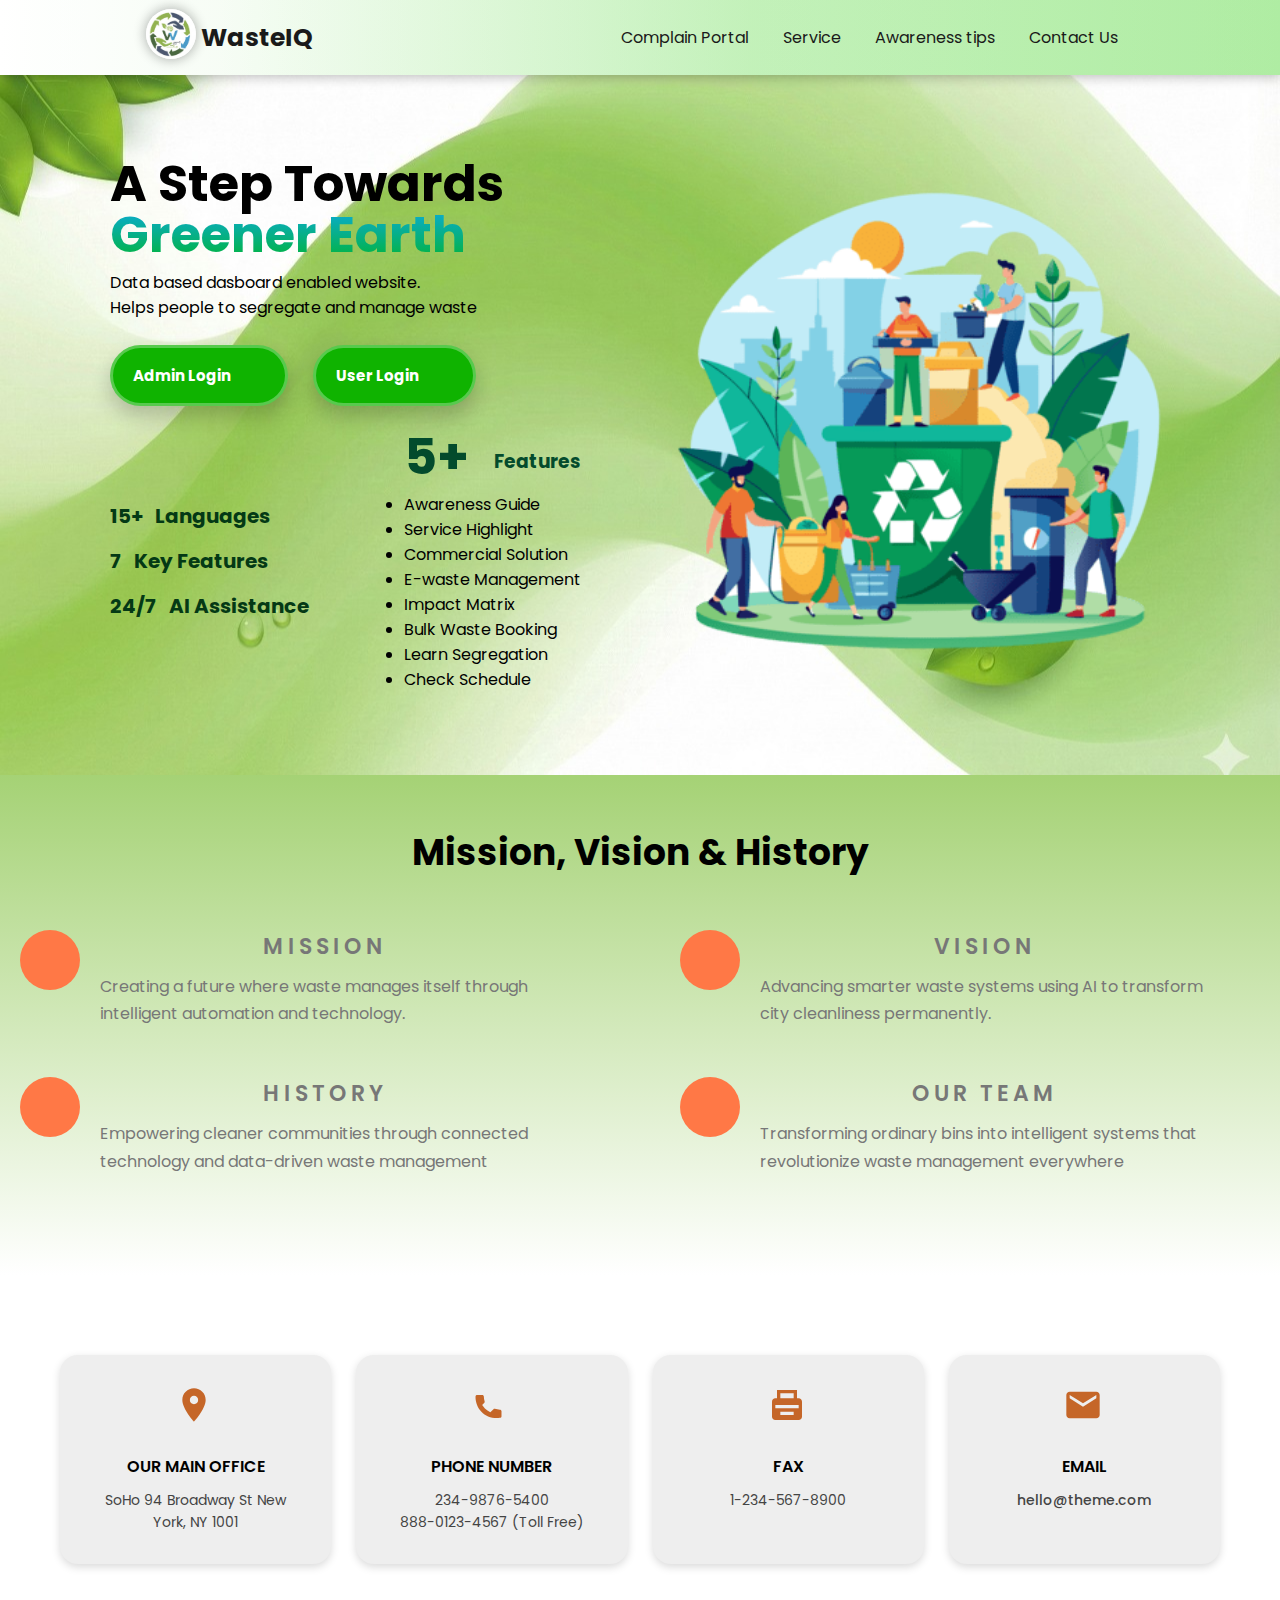
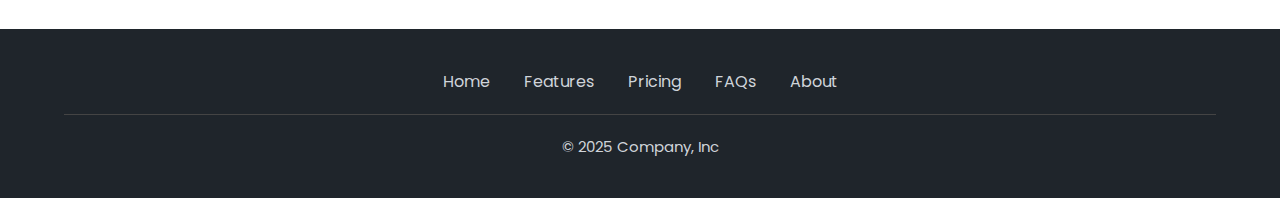
<file: waste_management/waste_iq/templates/index.html>
<!DOCTYPE html>
<html lang="en">

<head>
    <meta charset="UTF-8">
    <meta name="viewport" content="width=device-width, initial-scale=1.0">
    <title>Waste Management</title>
    <link rel="stylesheet" href="style.css">
    <link href="https://fonts.googleapis.com/css2?family=Poppins:wght@300;400;500;600;700&display=swap"
        rel="stylesheet">

</head>

<body>
    <!-- NAVBAR  -->
    <section class="navbar-main">
        <div class="navbar">
            <div class="logo">
                <div class="logo-icon">
                    <a href="index.html"><img src="logo.jpg" alt=""></a>
                </div>
                <div class="logo-note">
                    <a href="">WasteIQ</a>
                </div>
            </div>
            <div class="nav-note">
                <!-- <a href="dashboard.html">Dashboard</a> -->
                <a href="complaint_portal.html">Complain Portal</a>
                <a href="#About">Service</a>
                <a href="recycling_guide.html">Awareness tips</a>
                <a href="#contact">Contact Us</a>
            </div>
            <!-- <div class="sign-in">
                <button class="btn1" onclick="sign">Sign In</button>
            </div> -->
        </div>
    </section>

    <!-- MAIN  -->
    <section class="main-Cont">
        <div class="main">
            <div class="main-left">
                <h1>A Step Towards <br> <span>Greener Earth</span></h1>
                <p>Data based dasboard enabled website.<br>Helps people to segregate and manage waste</p>
                <div class="btn512">
                    <a href="driver_registration.html">
                        <button class="button" onclick="getst">Admin Login<svg fill="currentColor" viewBox="0 0 24 24"
                                class="icon"></svg></button>
                    </a>
                    <a href="login.html">
                        <button class="button">User Login<svg fill="currentColor" viewBox="0 0 24 24"
                                class="icon"></svg></button>
                    </a>
                </div>
                <div class="container">
                    <div class="containt">
                        <p>15+&nbsp;&nbsp; Languages </p>
                        <p>7 &nbsp;&nbsp;Key Features </p>
                        <p>24/7&nbsp;&nbsp; AI Assistance </p>
                    </div>
                    <div class="containt2">

                        <div class="main-left-mid" style="color: rgb(3, 75, 44);">
                            <h1>5+</h1>
                            <h3> Features </h3>
                        </div>
                        <div class="main-left-bottom">
                            <li>Awareness Guide</li>
                            <li>Service Highlight</li>
                            <li>Commercial Solution</li>
                            <li>E-waste Management</li>
                            <li>Impact Matrix</li>
                            <li>Bulk Waste Booking</li>
                            <li>Learn Segregation</li>
                            <li>Check Schedule</li>
                        </div>
                    </div>
                </div>
            </div>
            <div class="main-right">
                <img src="img1.png" alt="">
            </div>
        </div>
    </section>
    <!-- VISION  -->
    <section class="section" id="About">
        <h1 class="title">Mission, Vision & History</h1>

        <div class="grid-box">

            <!-- MISSION -->
            <div class="item">
                <div class="circle"></div>
                <div class="text">
                    <h2>MISSION</h2>
                    <p>
                        Creating a future where waste manages itself through intelligent automation and technology.
                    </p>
                </div>
            </div>

            <!-- VISION -->
            <div class="item">
                <div class="circle"></div>
                <div class="text">
                    <h2>VISION</h2>
                    <p>
                        Advancing smarter waste systems using AI to transform city cleanliness permanently.
                    </p>
                </div>
            </div>

            <!-- HISTORY -->
            <div class="item">
                <div class="circle"></div>
                <div class="text">
                    <h2>HISTORY</h2>
                    <p>
                        Empowering cleaner communities through connected technology and data-driven waste management
                    </p>
                </div>
            </div>

            <!-- TEAM -->
            <div class="item">
                <div class="circle"></div>
                <div class="text">
                    <h2>OUR TEAM</h2>
                    <p>
                        Transforming ordinary bins into intelligent systems that revolutionize waste management
                        everywhere
                    </p>
                </div>
            </div>

        </div>
    </section>
    <!-- CONTACT US  -->
    <section class="contact-section" id="contact">

        <div class="box">
            <div class="icon">
                <!-- Location Icon -->
                <svg width="40" height="40" fill="#c56628" viewBox="0 0 24 24">
                    <path d="M12 2C8.1 2 5 5.1 5 9c0 5.3 7 13 7 13s7-7.7 7-13c0-3.9-3.1-7-7-7zm0 
                9.5c-1.4 0-2.5-1.1-2.5-2.5S10.6 6.5 12 6.5s2.5 1.1 2.5 2.5S13.4 11.5 12 11.5z" />
                </svg>
            </div>
            <h3>OUR MAIN OFFICE</h3>
            <p>SoHo 94 Broadway St New<br>York, NY 1001</p>
        </div>

        <div class="box">
            <div class="icon">
                <!-- Phone Icon -->
                <svg width="40" height="40" fill="#c56628" viewBox="0 0 24 24">
                    <path d="M6.6 10.8c1.2 2.4 3.2 4.4 5.6 5.6l1.9-1.9c.2-.2.5-.3.8-.2 1 
                .3 2 .5 3 .5.6 0 1 .4 1 .9v3c0 .6-.4 1-1 1C9.4 
                20.7 3.3 14.6 3.3 7c0-.6.4-1 1-1h3c.6 
                0 1 .4 1 .9 0 1 .2 2 .5 3 .1.3 0 .6-.2.8l-2 
                2.1z" />
                </svg>
            </div>
            <h3>PHONE NUMBER</h3>
            <p>234-9876-5400<br>888-0123-4567 (Toll Free)</p>
        </div>

        <div class="box">
            <div class="icon">
                <!-- Fax Icon -->
                <svg width="40" height="40" fill="#c56628" viewBox="0 0 24 24">
                    <path d="M19 8h-1V3H6v5H5c-1.1 0-2 .9-2 
                2v9c0 1.1.9 2 2 2h14c1.1 0 2-.9 
                2-2v-9c0-1.1-.9-2-2-2zM8 5h8v3H8V5zm8 
                13H8v-2h8v2zm3-4H5v-2h14v2z" />
                </svg>
            </div>
            <h3>FAX</h3>
            <p>1-234-567-8900</p>
        </div>

        <div class="box">
            <div class="icon">
                <!-- Email Icon -->
                <svg width="40" height="40" fill="#c56628" viewBox="0 0 24 24">
                    <path d="M20 4H4c-1.1 0-2 .9-2 
                2v12c0 1.1.9 2 2 2h16c1.1 
                0 2-.9 2-2V6c0-1.1-.9-2-2-2zm0 
                4-8 5-8-5V6l8 5 8-5v2z" />
                </svg>
            </div>
            <h3>EMAIL</h3>
            <p class="email">hello@theme.com</p>
        </div>

    </section>
    <!-- FOOTER  -->
    <footer class="footer">
        <nav class="footer-nav">
            <a href="#">Home</a>
            <a href="#">Features</a>
            <a href="#">Pricing</a>
            <a href="#">FAQs</a>
            <a href="#">About</a>
        </nav>

        <hr />

        <p class="copyright">© 2025 Company, Inc</p>
    </footer>



</body>

</html>
</file>
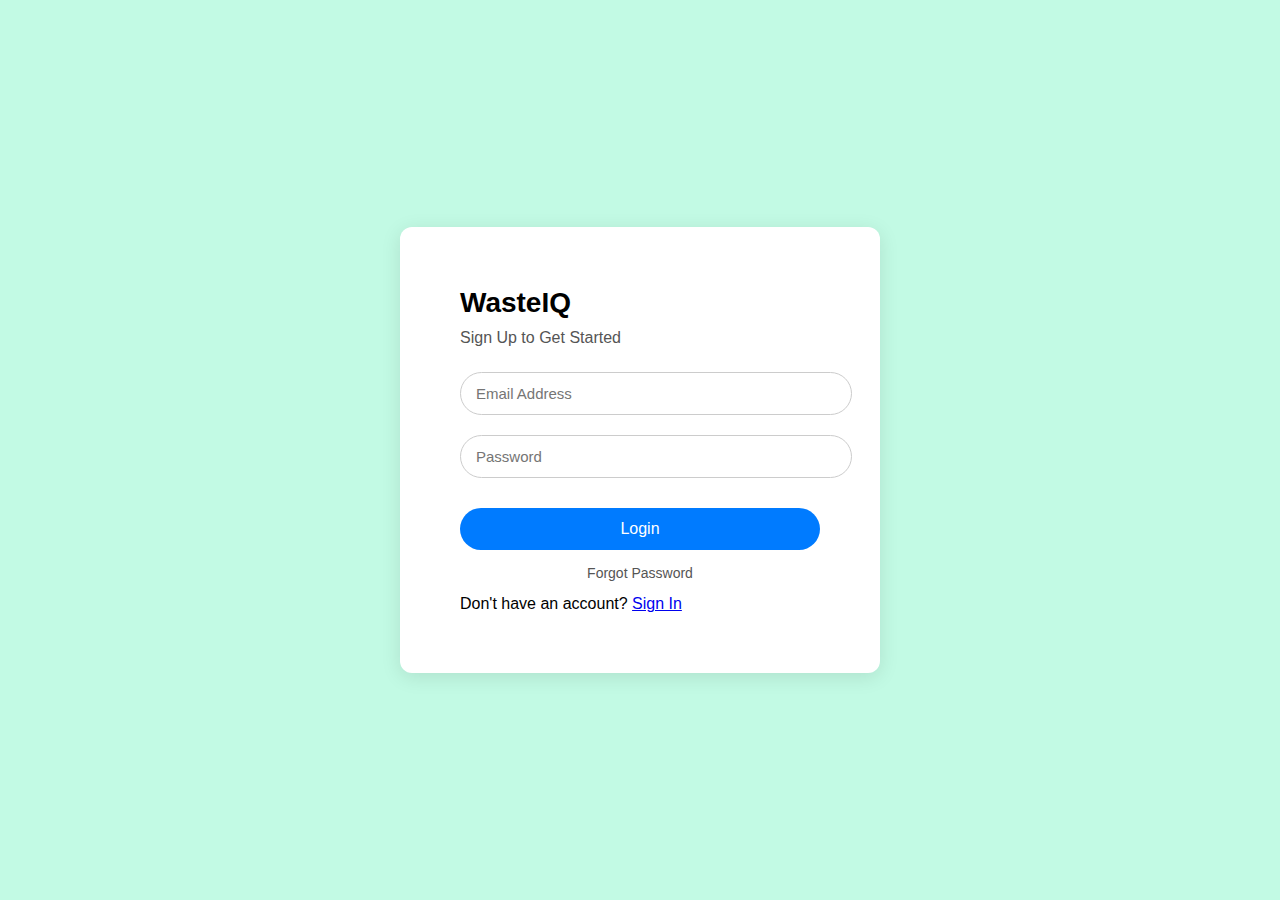
<file: waste_management/waste_iq/templates/login.html>
<!DOCTYPE html>
<html lang="en">

<head>
  <meta charset="UTF-8" />
  <meta name="viewport" content="width=device-width, initial-scale=1.0" />
  <title>Login UI</title>
  <style>
    body {
      margin: 0;
      padding: 0;
      font-family: Arial, sans-serif;
      background: #c2fae4ff;
      display: flex;
      justify-content: center;
      align-items: center;
      height: 100vh;
    }

    .container {
      background: #fff;
      width: 360px;
      padding: 60px;
      border-radius: 12px;
      box-shadow: 0 4px 20px rgba(0, 0, 0, 0.1);
      text-align: left;
    }

    h1 {
      margin: 0 0 10px;
      font-size: 28px;
      font-weight: bold;
    }

    p.subtitle {
      margin: 0 0 25px;
      color: #555;
      font-size: 16px;
    }

    .input-group {
      margin-bottom: 20px;
    }

    .input-group input {
      width: 100%;
      padding: 12px 15px;
      border-radius: 30px;
      border: 1px solid #ccc;
      font-size: 15px;
      outline: none;
    }

    .btn-login {
      width: 100%;
      padding: 12px;
      background: #007bff;
      border: none;
      border-radius: 30px;
      color: #fff;
      font-size: 16px;
      cursor: pointer;
      margin-top: 10px;
    }

    .btn-login:hover {
      background: #0068da;
    }

    .footer-text {
      margin-top: 15px;
      font-size: 14px;
      text-align: center;
      color: #555;
    }
  </style>
</head>

<body>

  <div class="container">
    <h1>WasteIQ</h1>
    <p class="subtitle">Sign Up to Get Started</p>

    <div class="input-group">
      <input type="email" id="email" placeholder="Email Address" />
    </div>

    <div class="input-group">
      <input type="password" id="password" placeholder="Password" />
    </div>

    <button class="btn-login" onclick="login()">Login</button>

    <p class="footer-text">Forgot Password</p>

    <div class="signin-link">
      Don't have an account? <a href="signup.html">Sign In</a>
    </div>
  </div>

  <!-- JavaScript Login Script -->
  <script>
    function login() {
      const email = document.getElementById("email").value.trim();
      const password = document.getElementById("password").value.trim();

      // Hard-coded login credentials
      const correctEmail = "admin@gmail.com";
      const correctPassword = "12345";

      if (email === "" || password === "") {
        alert("Please fill in all fields.");
        return;
      }

      if (email === correctEmail && password === correctPassword) {
        alert("Login Successful!");
        window.location.href = "dashboard.html"; // redirect after login
      } else {
        alert("Invalid Email or Password.");
      }
    }
  </script>

</body>

</html>
</file>
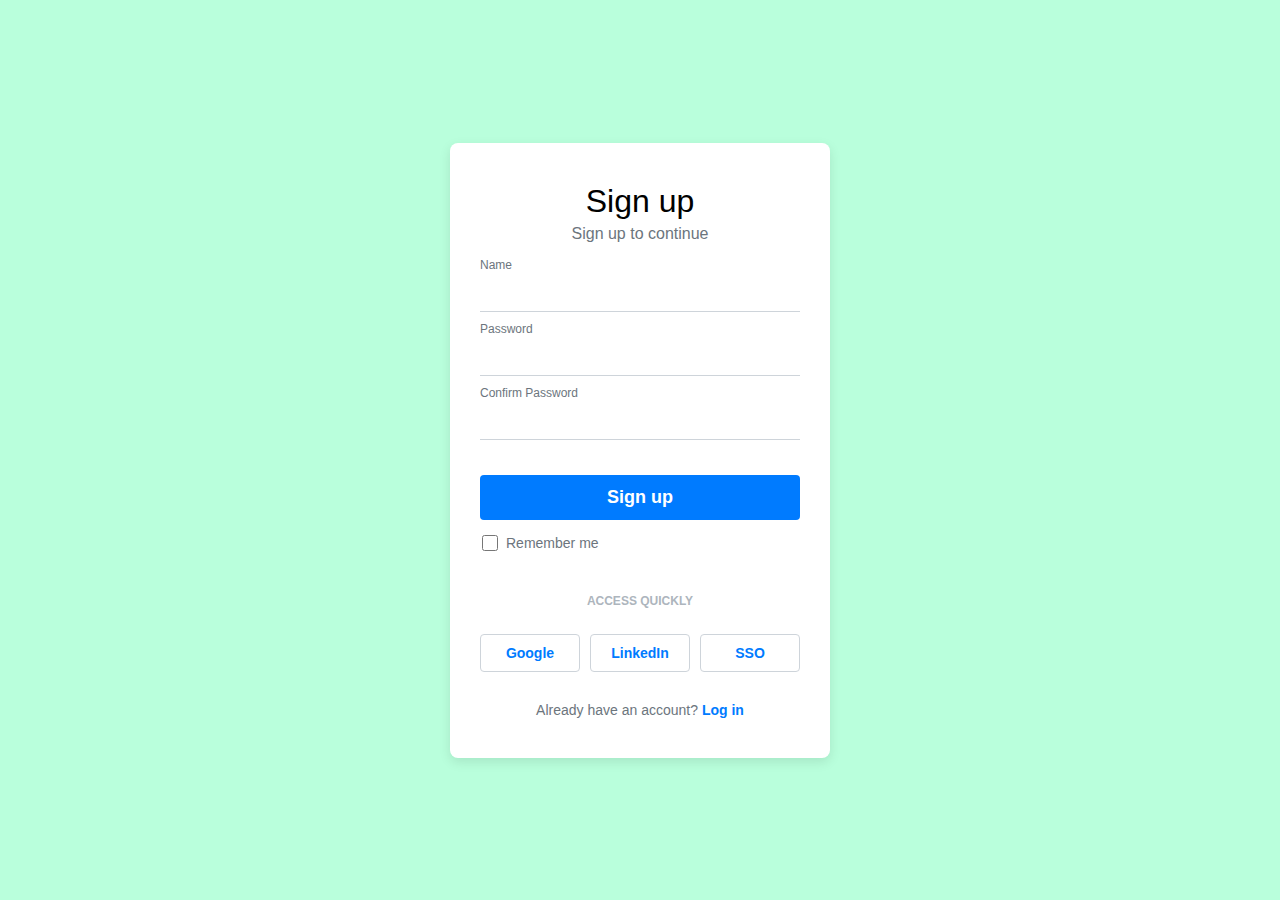
<file: waste_management/waste_iq/templates/signup.html>
<!DOCTYPE html>
<html lang="en">
<head>
    <meta charset="UTF-8">
    <meta name="viewport" content="width=device-width, initial-scale=1.0">
    <title>Sign Up Form</title>
    <link rel="stylesheet" href="style.css">
    <link href="https://fonts.googleapis.com/css2?family=Open+Sans:wght@300;400;600;700&display=swap" rel="stylesheet">
    <style>
        body {
    font-family: 'Open Sans', sans-serif;
    background-color: #b9ffdc;
    display: flex;
    justify-content: center;
    align-items: center;
    min-height: 100vh;
    margin: 0;
}

.signup-container {
    background-color: #ffffff;
    padding: 40px 30px;
    border-radius: 8px;
    box-shadow: 0 4px 12px rgba(0, 0, 0, 0.1);
    width: 100%;
    max-width: 380px; /* Adjust based on image size */
    text-align: center;
}

/* Header Styling */
.signup-header h1 {
    font-size: 32px;
    font-weight: 400;
    margin-bottom: 5px;
}

.signup-header p {
    color: #6c757d;
    font-size: 16px;
    margin-bottom: 30px;
}

/* Input Group Styling */
.input-group {
    position: relative;
    margin-bottom: 25px;
}

.input-group input {
    width: 100%;
    padding: 10px 0;
    border: none;
    border-bottom: 1px solid #ced4da;
    outline: none;
    font-size: 16px;
    transition: border-bottom-color 0.3s;
}

/* Focus and Active State for Input */
.input-group input:focus {
    border-bottom-color: #007bff;
}

.input-group label {
    position: absolute;
    top: 10px;
    left: 0;
    color: #adb5bd;
    font-size: 16px;
    pointer-events: none;
    transition: 0.3s;
}

/* Move label up when input is focused or filled */
.input-group input:focus + label,
.input-group input:not(:placeholder-shown) + label {
    top: -15px;
    font-size: 12px;
    color: #6c757d;
}

/* Main Sign Up Button */
.sign-up-button {
    width: 100%;
    padding: 12px;
    background-color: #007bff; /* Blue color */
    color: white;
    border: none;
    border-radius: 4px;
    font-size: 18px;
    font-weight: 600;
    cursor: pointer;
    transition: background-color 0.3s;
    margin-top: 10px;
    margin-bottom: 15px;
}

.sign-up-button:hover {
    background-color: #0056b3;
}

/* Remember Me Checkbox */
.remember-me {
    text-align: left;
    display: flex;
    align-items: center;
    font-size: 14px;
    color: #6c757d;
    margin-bottom: 40px;
    padding-left: 2px;
}

.remember-me input[type="checkbox"] {
    margin-right: 8px;
    width: 16px;
    height: 16px;
    accent-color: #007bff; /* Colors the checkbox when checked */
}

/* Divider Text (ACCESS QUICKLY) */
.divider {
    position: relative;
    text-align: center;
    margin-bottom: 25px;
}

.access-text {
    font-size: 12px;
    color: #adb5bd;
    font-weight: 600;
}

/* Social Login Buttons */
.social-login {
    display: flex;
    justify-content: space-between;
    gap: 10px;
    margin-bottom: 30px;
}

.social-button {
    flex: 1;
    padding: 10px 5px;
    background-color: transparent;
    border: 1px solid #ced4da;
    border-radius: 4px;
    font-size: 14px;
    font-weight: 600;
    cursor: pointer;
    transition: border-color 0.3s;
}

.social-button:hover {
    border-color: #6c757d;
}

.social-button.google,
.social-button.linkedin,
.social-button.sso {
    color: #007bff; /* Blue text color for social buttons */
    border-color: #ced4da;
}

/* Sign In Link at the bottom */
.signin-link {
    font-size: 14px;
    color: #6c757d;
    margin-top: 15px;
}

.signin-link a {
    color: #007bff;
    text-decoration: none;
    font-weight: 600;
}

.signin-link a:hover {
    text-decoration: underline;
}
    </style>
</head>
<body>
    <div class="signup-container">
        <div class="signup-header">
            <h1>Sign up</h1>
            <p>Sign up to continue</p>
        </div>

        <form class="signup-form">
            <div class="input-group">
                <input type="text" id="name" required>
                <label for="name">Name</label>
            </div>

            <div class="input-group">
                <input type="email" id="email" required>
                <label for="email">Password</label>
            </div>

            <div class="input-group">
                <input type="password" id="password" required>
                <label for="password">Confirm Password</label>
            </div>

            <button type="submit" class="sign-up-button">Sign up</button>

            <div class="remember-me">
                <input type="checkbox" id="remember">
                <label for="remember">Remember me</label>
            </div>
        </form>

        <div class="divider">
            <span class="access-text">ACCESS QUICKLY</span>
        </div>

        <div class="social-login">
            <button class="social-button google">Google</button>
            <button class="social-button linkedin">LinkedIn</button>
            <button class="social-button sso">SSO</button>
        </div>

        <div class="signin-link">
            Already have an account? <a href="login.html">Log in</a>
        </div>
    </div>
</body>
</html>
</file>
<file: waste_management/waste_iq/templates/style.css>
* {
    margin: 0;
    padding: 0;
    box-sizing: border-box;
    font-family: "Poppins", sans-serif;
    text-decoration: none;
    scroll-behavior: smooth;
}

/* NAVBAR */
.navbar {
    width: 100%;
    height: 75px;
    /* background-color: rgba(27, 209, 39, 0.486); */
    background: linear-gradient(90deg, rgba(255, 255, 255, 0.2) 16.83%, rgba(95, 218, 70, 0.2) 58.65%),
        linear-gradient(90deg, rgba(255, 255, 255, 0.4) 0%, rgba(105, 220, 82, 0.4) 100%);

    display: flex;
    justify-content: space-around;
    box-shadow: 0 0 12px 1px rgba(14, 13, 13, 0.3);
    position: sticky;
}

.logo {
    display: flex;
    align-items: center;
}

.logo-icon a img {
    width: 50px;
    height: 50px;
    border-radius: 50%;
    box-shadow: 0 0 12px 1px rgba(14, 13, 13, 0.3);
}

.logo-note a {
    font-size: 25px;
    color: #1A1A1A;
    font-weight: 700;
    margin-left: 5px;
}

.nav-note {
    display: flex;
    align-items: center;
}

.nav-note a {
    margin: 0 17px;
    font-weight: 400;
    /* color: rgb(0, 0, 0); */
    color: #1A1A1A;
    cursor: pointer;
}

.nav-note a:hover {
    color: rgb(231, 0, 0);
    font-size: 16.5px;
    font-weight: 400;
    text-decoration: underline;
}

/* .sign-in {
    display: flex;
    align-items: center;
}

.sign-in button {
    width: 100px;
    height: 35px;
    border-radius: 5px;
    border: none;
    color: white;
    background-color: #0D3311;
    cursor: pointer;
}

.sign-in button:hover {
    background-color: rgb(226, 101, 43);
} */

/* MAIN  */
.main {
    width: 100%;
    height: 700px;
    background-color: rgba(76, 253, 88, 0.2);
    display: flex;
    align-items: center;
    justify-content: space-between;
    background-image: url(img2.jpeg);
    background-size: cover;
    background-repeat: no-repeat;
    background-position: center;
    padding: 0 110px;
}

.main-left h1 {
    font-size: 50px;
    line-height: 51px;
    margin-bottom: 10px;
}

.main-left h1 span {
    background: -webkit-linear-gradient(#0daaf3, #00b51e);
    -webkit-background-clip: text;
    -webkit-text-fill-color: transparent;
}

.btn512 button {
    margin-right: 25px;
}

.btn512 {
    display: flex;
    margin-top: 25px;
}

.button {

    position: relative;
    transition: all 0.3s ease-in-out;
    box-shadow: 0px 10px 20px rgba(0, 0, 0, 0.2);
    padding-block: 0.5rem;
    padding-inline: 1.25rem;
    background-color: rgb(15, 179, 0);
    border-radius: 9999px;
    display: flex;
    align-items: center;
    justify-content: center;
    cursor: pointer;
    color: #ffff;
    gap: 10px;
    font-weight: bold;
    border: 3px solid #ffffff4d;
    outline: none;
    overflow: hidden;
    font-size: 15px;
}

.icon {
    width: 24px;
    height: 24px;
    transition: all 0.3s ease-in-out;
}

.button:hover {
    transform: scale(1.05);
    border-color: #fff9;
}

.button:hover .icon {
    transform: translate(4px);
}

.button:hover::before {
    animation: shine 1.5s ease-out infinite;
}

.button::before {
    content: "";
    position: absolute;
    width: 100px;
    height: 100%;
    background-image: linear-gradient(120deg,
            rgba(255, 255, 255, 0) 30%,
            rgba(255, 255, 255, 0.8),
            rgba(255, 255, 255, 0) 70%);
    top: 0;
    left: -100px;
    opacity: 0.6;
}

@keyframes shine {
    0% {
        left: -100px;
    }

    60% {
        left: 100%;
    }

    to {
        left: 100%;
    }
}


/* .btn512 :hover {
    background-color: #BE5103;
}

.btn512:hover {
    background-color: rgb(207, 88, 33);
} */

.main-right img {
    height: 500px;
    width: 500px;
}

.main-left-mid {
    display: flex;
    align-items: center;
    justify-content: space-between;
    /* width: 140px;
    position: absolute;
    top: 390px;
    left: 100px; */
}

.main-left-bottom h1 {
    font-size: 50px;
}

/* .main-left-bottom {
    position: absolute;
    top: 450px;
    left: 120px;

} */

.containt {
    display: flex;
    flex-direction: column;
    margin-right: 95px;
    margin-top: 70px;
    color: #043915;
}

.container {
    display: flex;
    margin-top: 25px;
}

.containt p {
    font-size: 20px;
    font-weight: 700;
    margin-bottom: 15px;
}
/* VISION  */
.section {
    max-width: 100%;
    margin: auto;
    text-align: center;
    padding: 50px 20px;
}

.title {
    font-size: 36px;
    font-weight: 700;
    margin-bottom: 50px;
}

.grid-box {
    display: grid;
    grid-template-columns: repeat(2, 1fr);
    gap: 50px 80px;
}

.item {
    display: flex;
    align-items: flex-start;
    gap: 20px;
}

.circle {
    width: 60px;
    height: 60px;
    background: #ff7846;
    border-radius: 50%;
}

.text h2 {
    letter-spacing: 4px;
    font-size: 22px;
    font-weight: 600;
    color: #777;
}

.text p {
    margin-top: 10px;
    color: #777;
    font-size: 16px;
    line-height: 1.7;
    max-width: 450px;
    text-align: left;
}

/* Responsive */
@media (max-width: 768px) {
    .grid-box {
        grid-template-columns: 1fr;
    }
}
.section {
    width: 100%;
    height: 500px;
    background-image: linear-gradient(to bottom, #a5d275, rgb(255, 255, 255));;
}
/* Contact Us  */
.contact-section {
    max-width: 1200px;
    margin: auto;
    display: grid;
    grid-template-columns: repeat(4, 1fr);
    gap: 25px;
    padding: 0 20px;
    margin-top: 80px;
    margin-bottom: 65px;
}

.box {
    background: #eeeeee;
    padding: 30px 20px;
    border-radius: 18px;
    text-align: center;
    box-shadow: 0 3px 8px rgba(0, 0, 0, 0.15);
}

.icon {
    margin-bottom: 15px;
}

.box h3 {
    font-size: 16px;
    font-weight: 600;
    margin-bottom: 10px;
    color: #000;
}

.box p {
    color: #444;
    font-size: 14px;
    line-height: 1.6;
}

.email {
    color: #c56628;
    font-weight: 500;
}

/* Responsive */
@media (max-width: 900px) {
    .contact-section {
        grid-template-columns: repeat(2, 1fr);
    }
}

@media (max-width: 600px) {
    .contact-section {
        grid-template-columns: 1fr;
    }
}
/* .box{
    display: flex;
    flex-direction: column;
    justify-content: center;
    align-items: center;
    text-align: center;
} */
 .box .icon {
    margin-left: 94px;
    margin-bottom: 45px;
 }
 /* FOOTER  */
 .footer {
  text-align: center;
  padding: 40px 0;
  color: #cfd4da;
  background-color: #1f252b;
}

.footer-nav {
  margin-bottom: 20px;
}

.footer-nav a {
  color: #cfd4da;
  margin: 0 15px;
  text-decoration: none;
  font-size: 16px;
}

.footer-nav a:hover {
  text-decoration: underline;
}

.footer hr {
  max-width: 90%;
  margin: 20px auto;
  border: 0;
  border-top: 1px solid #444;
}

.footer p {
  margin-top: 20px;
  font-size: 15px;
  color: #cfd4da;
}
</file>
